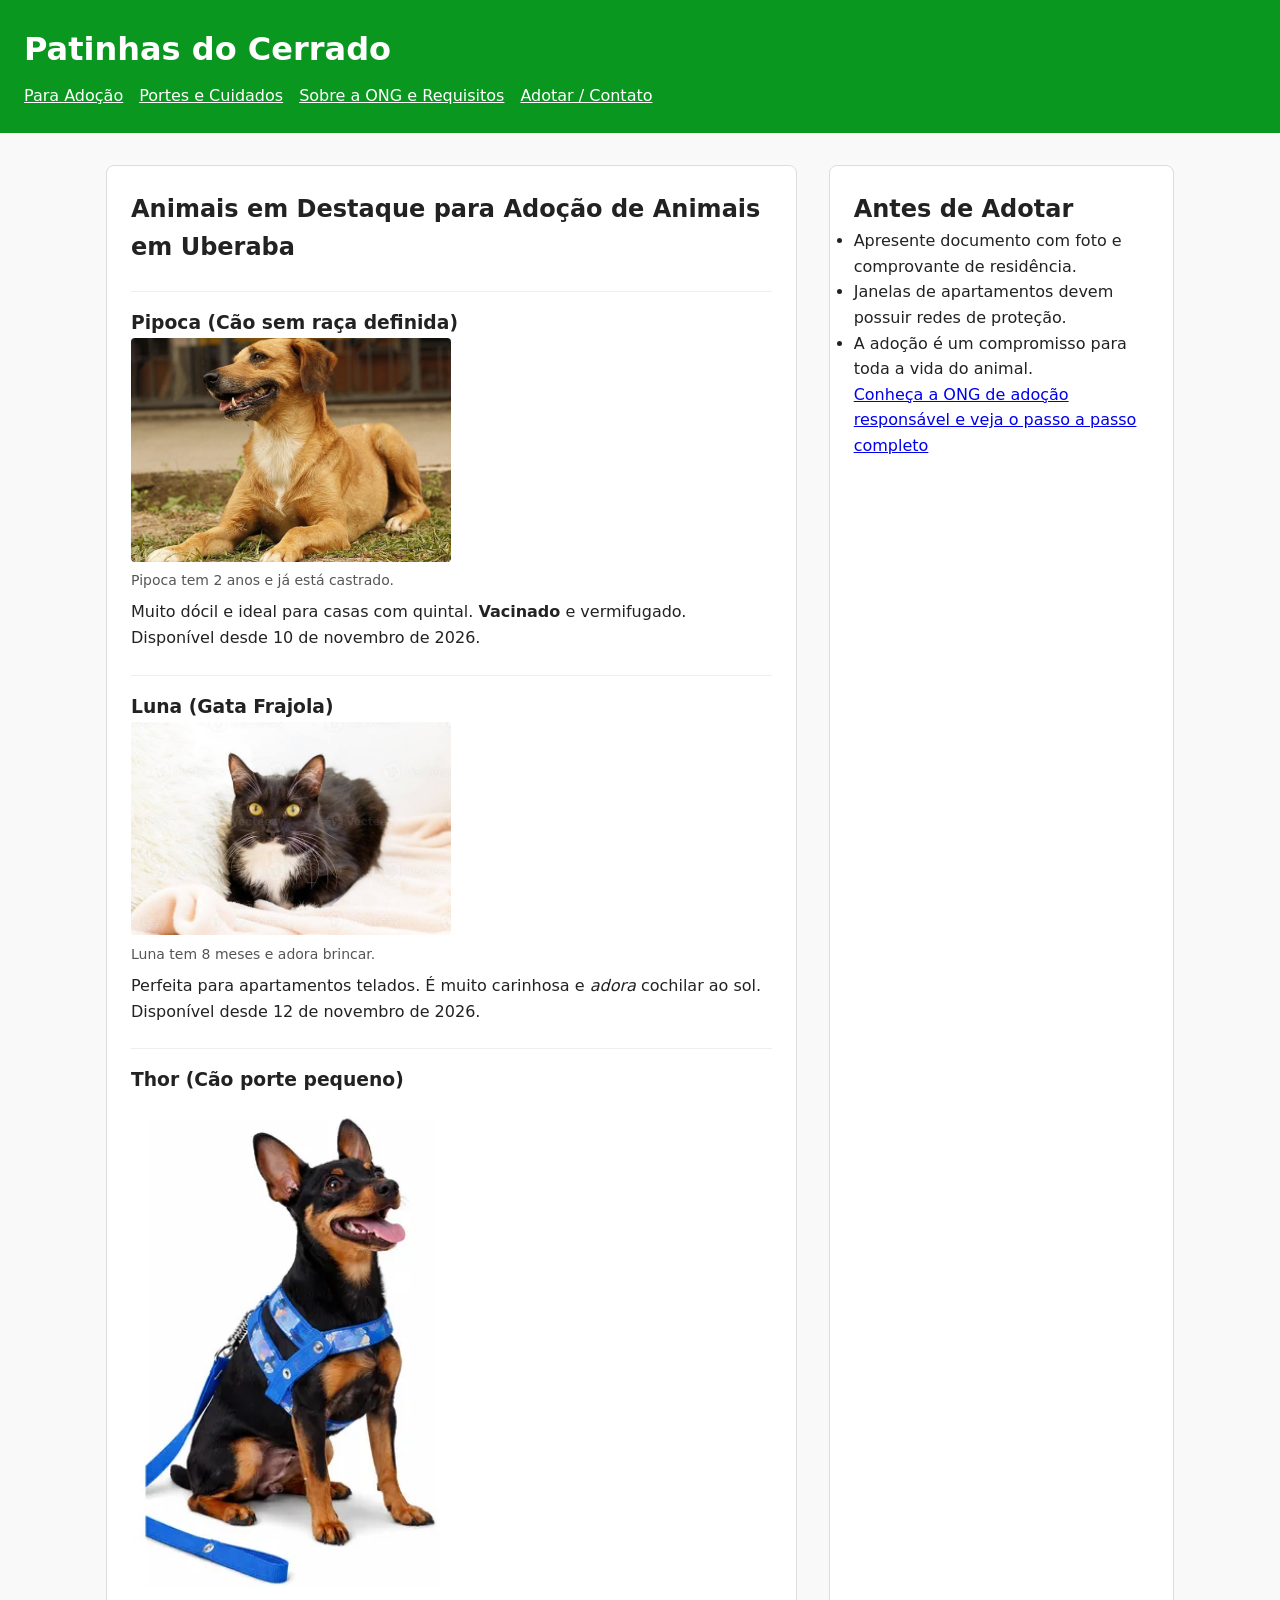
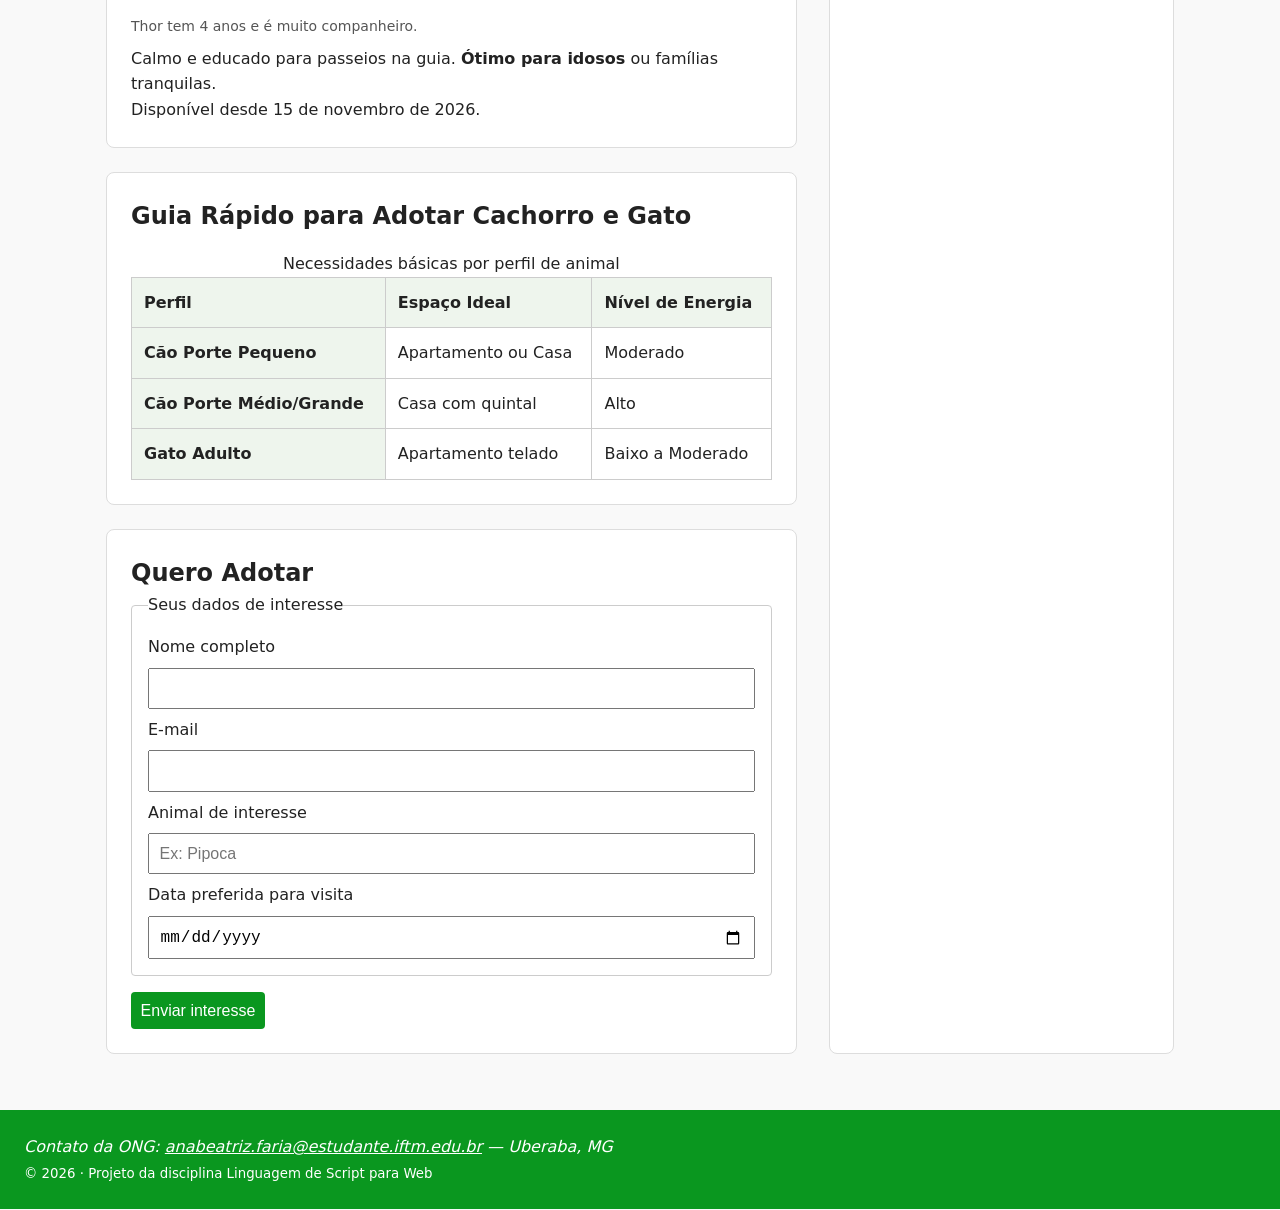
<file: index.html>
<!doctype html>
<html lang="pt-BR">
<head>
  <meta charset="utf-8">
  <meta name="viewport" content="width=device-width, initial-scale=1">
  <title>Adoção de Animais em Uberaba | Patinhas do Cerrado</title>
  <meta name="description" content="Adotar cachorro e gato com segurança em Uberaba. Conheça nossa ONG de adoção responsável e veja animais disponíveis hoje.">
  <link rel="canonical" href="https://trizzzxshiftm.github.io/ong-de-adocao-de-animais/">
  <meta property="og:type" content="website">
  <meta property="og:title" content="Patinhas do Cerrado — Adoção de Animais em Uberaba">
  <meta property="og:description" content="Adotar cachorro e gato com responsabilidade. ONG de adoção de animais em Uberaba, MG.">
  <meta property="og:image" content="https://trizzzxshiftm.github.io/ong-de-adocao-de-animais/img/og-capa.png">
  <meta property="og:image:width" content="1200">
  <meta property="og:image:height" content="630">
  <meta property="og:url" content="https://trizzzxshiftm.github.io/ong-de-adocao-de-animais/">
  <meta property="og:locale" content="pt_BR">
  <link rel="icon" href="data:image/svg+xml,<svg xmlns='http://www.w3.org/2000/svg' viewBox='0 0 100 100'><text y='.9em' font-size='90'>🐾</text></svg>">
  <link rel="stylesheet" href="style.css">
  <script type="application/ld+json">
  {
    "@context": "https://schema.org",
    "@type": "Organization",
    "name": "Patinhas do Cerrado",
    "url": "https://trizzzxshiftm.github.io/ong-de-adocao-de-animais/",
    "email": "anabeatriz.faria@estudante.iftm.edu.br",
    "address": {
      "@type": "PostalAddress",
      "addressLocality": "Uberaba",
      "addressRegion": "MG",
      "addressCountry": "BR"
    }
  }
  </script>
</head>
<body>
  <a class="pular" href="#conteudo">Pular para o conteúdo</a>

  <header>
    <h1>Patinhas do Cerrado</h1>
    <nav aria-label="Navegação principal">
      <ul>
        <li><a href="#destaques" aria-current="page">Para Adoção</a></li>
        <li><a href="#tabela-porte">Portes e Cuidados</a></li>
        <li><a href="sobre.html">Sobre a ONG e Requisitos</a></li>
        <li><a href="#contato">Adotar / Contato</a></li>
      </ul>
    </nav>
  </header>

  <div class="layout-principal">
    <main id="conteudo">
      <section id="destaques" aria-labelledby="titulo-destaques">
        <h2 id="titulo-destaques">Animais em Destaque para Adoção de Animais em Uberaba</h2>

        <article>
          <h3>Pipoca (Cão sem raça definida)</h3>
          <figure>
            <img src="img/pipoca.jpg" alt="Cachorro caramelo de porte médio sorrindo no gramado" width="320" height="200">
            <figcaption>Pipoca tem 2 anos e já está castrado.</figcaption>
          </figure>
          <p>Muito dócil e ideal para casas com quintal. <strong>Vacinado</strong> e vermifugado.</p>
          <p>Disponível desde <time datetime="2026-11-10">10 de novembro de 2026</time>.</p>
        </article>

        <article>
          <h3>Luna (Gata Frajola)</h3>
          <figure>
            <img src="img/luna.jpg" alt="Gata preta e branca de olhos verdes deitada em uma almofada" width="320" height="200" loading="lazy">
            <figcaption>Luna tem 8 meses e adora brincar.</figcaption>
          </figure>
          <p>Perfeita para apartamentos telados. É muito carinhosa e <em>adora</em> cochilar ao sol.</p>
          <p>Disponível desde <time datetime="2026-11-12">12 de novembro de 2026</time>.</p>
        </article>

        <article>
          <h3>Thor (Cão porte pequeno)</h3>
          <figure>
            <img src="img/thor.jpg" alt="Cachorro pequeno de pelagem escura com coleira azul" width="320" height="200" loading="lazy">
            <figcaption>Thor tem 4 anos e é muito companheiro.</figcaption>
          </figure>
          <p>Calmo e educado para passeios na guia. <strong>Ótimo para idosos</strong> ou famílias tranquilas.</p>
          <p>Disponível desde <time datetime="2026-11-15">15 de novembro de 2026</time>.</p>
        </article>
      </section>

      <section id="tabela-porte" aria-labelledby="titulo-tabela">
        <h2 id="titulo-tabela">Guia Rápido para Adotar Cachorro e Gato</h2>
        <table>
          <caption>Necessidades básicas por perfil de animal</caption>
          <thead>
            <tr>
              <th scope="col">Perfil</th>
              <th scope="col">Espaço Ideal</th>
              <th scope="col">Nível de Energia</th>
            </tr>
          </thead>
          <tbody>
            <tr>
              <th scope="row">Cão Porte Pequeno</th>
              <td>Apartamento ou Casa</td>
              <td>Moderado</td>
            </tr>
            <tr>
              <th scope="row">Cão Porte Médio/Grande</th>
              <td>Casa com quintal</td>
              <td>Alto</td>
            </tr>
            <tr>
              <th scope="row">Gato Adulto</th>
              <td>Apartamento telado</td>
              <td>Baixo a Moderado</td>
            </tr>
          </tbody>
        </table>
      </section>

      <section id="contato" aria-labelledby="titulo-contato">
        <h2 id="titulo-contato">Quero Adotar</h2>
        <form action="#" method="post">
          <fieldset>
            <legend>Seus dados de interesse</legend>

            <label for="nome">Nome completo</label>
            <input id="nome" name="nome" type="text" autocomplete="name" required>

            <label for="email">E-mail</label>
            <input id="email" name="email" type="email" autocomplete="email" required>

            <label for="animal">Animal de interesse</label>
            <input id="animal" name="animal" type="text" placeholder="Ex: Pipoca">

            <label for="visita">Data preferida para visita</label>
            <input id="visita" name="visita" type="date">
          </fieldset>
          <button type="submit">Enviar interesse</button>
        </form>
      </section>
    </main>

    <aside aria-label="Requisitos para adoção">
      <h2>Antes de Adotar</h2>
      <ul>
        <li>Apresente documento com foto e comprovante de residência.</li>
        <li>Janelas de apartamentos devem possuir redes de proteção.</li>
        <li>A adoção é um compromisso para toda a vida do animal.</li>
      </ul>
      <p><a href="sobre.html">Conheça a ONG de adoção responsável e veja o passo a passo completo</a></p>
    </aside>
  </div>

  <footer>
    <address>
      Contato da ONG: <a href="mailto:anabeatriz.faria@estudante.iftm.edu.br">anabeatriz.faria@estudante.iftm.edu.br</a> — Uberaba, MG
    </address>
    <p><small>&copy; 2026 · Projeto da disciplina Linguagem de Script para Web</small></p>
  </footer>
</body>
</html>
</file>
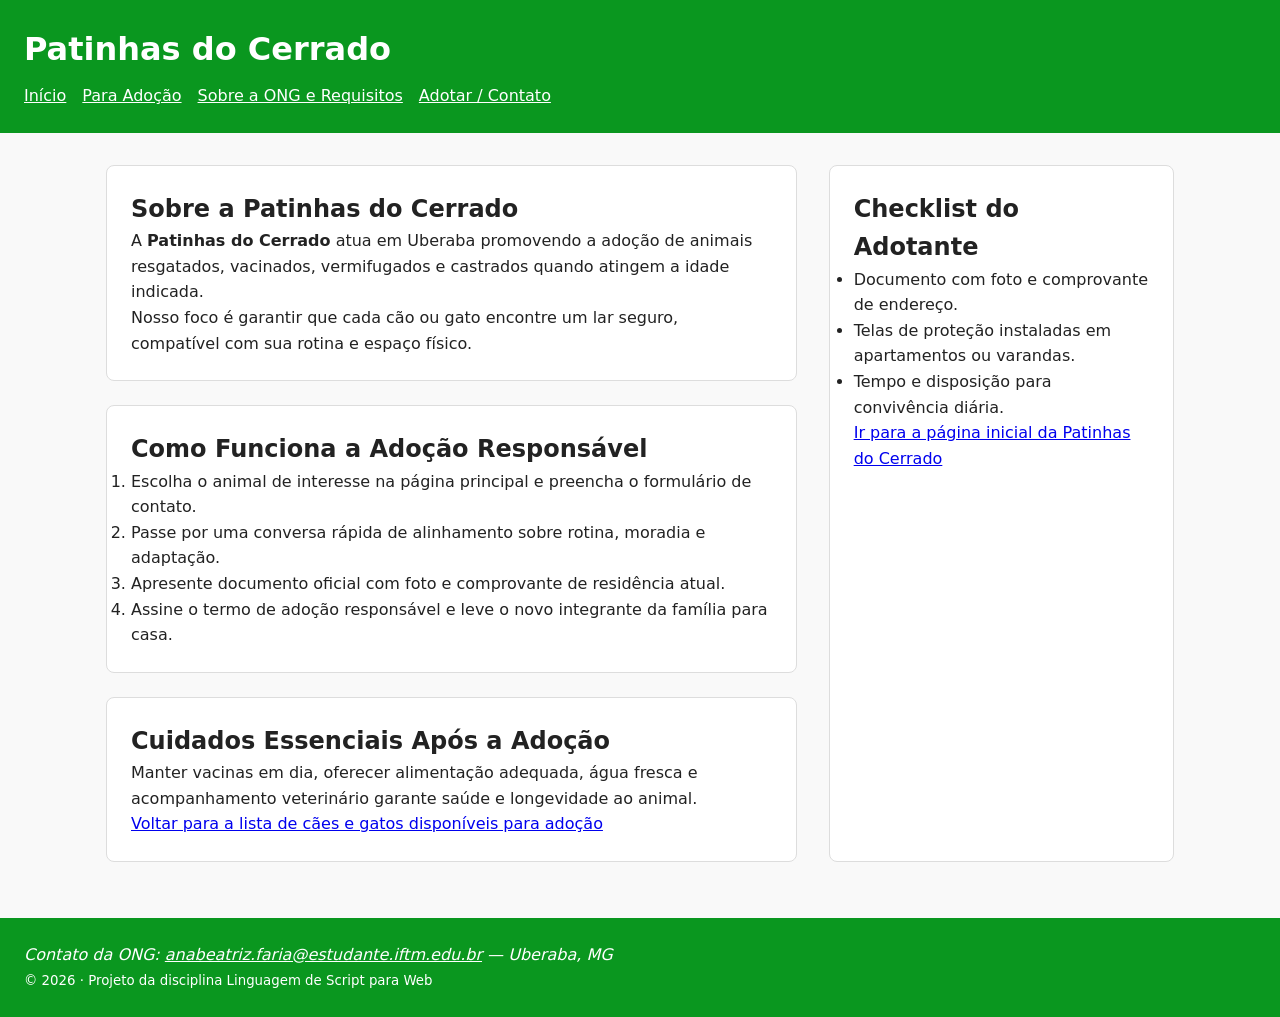
<file: sobre.html>
<!doctype html>
<html lang="pt-BR">
<head>
  <meta charset="utf-8">
  <meta name="viewport" content="width=device-width, initial-scale=1">
  <title>Sobre a ONG e Requisitos de Adoção | Patinhas do Cerrado</title>
  <meta name="description" content="Entenda como funciona a adoção responsável na Patinhas do Cerrado em Uberaba, documentos exigidos e cuidados com cães e gatos.">
  <link rel="canonical" href="https://trizzzxshiftm.github.io/ong-de-adocao-de-animais/sobre.html">
  <meta property="og:type" content="website">
  <meta property="og:title" content="Sobre a ONG e Requisitos | Patinhas do Cerrado">
  <meta property="og:description" content="Passo a passo para adotar cachorro e gato com responsabilidade em Uberaba, MG.">
  <meta property="og:image" content="https://trizzzxshiftm.github.io/ong-de-adocao-de-animais/img/og-capa.png">
  <meta property="og:image:width" content="1200">
  <meta property="og:image:height" content="630">
  <meta property="og:url" content="https://trizzzxshiftm.github.io/ong-de-adocao-de-animais/sobre.html">
  <meta property="og:locale" content="pt_BR">
  <link rel="icon" href="data:image/svg+xml,<svg xmlns='http://www.w3.org/2000/svg' viewBox='0 0 100 100'><text y='.9em' font-size='90'>🐾</text></svg>">
  <link rel="stylesheet" href="style.css">
</head>
<body>
  <a class="pular" href="#conteudo">Pular para o conteúdo</a>

  <header>
    <h1>Patinhas do Cerrado</h1>
    <nav aria-label="Navegação principal">
      <ul>
        <li><a href="index.html">Início</a></li>
        <li><a href="index.html#destaques">Para Adoção</a></li>
        <li><a href="sobre.html" aria-current="page">Sobre a ONG e Requisitos</a></li>
        <li><a href="index.html#contato">Adotar / Contato</a></li>
      </ul>
    </nav>
  </header>

  <div class="layout-principal">
    <main id="conteudo">
      <section aria-labelledby="titulo-sobre">
        <h2 id="titulo-sobre">Sobre a Patinhas do Cerrado</h2>
        <p>A <strong>Patinhas do Cerrado</strong> atua em Uberaba promovendo a adoção de animais resgatados, vacinados, vermifugados e castrados quando atingem a idade indicada.</p>
        <p>Nosso foco é garantir que cada cão ou gato encontre um lar seguro, compatível com sua rotina e espaço físico.</p>
      </section>

      <section aria-labelledby="titulo-passos">
        <h2 id="titulo-passos">Como Funciona a Adoção Responsável</h2>
        <ol>
          <li>Escolha o animal de interesse na página principal e preencha o formulário de contato.</li>
          <li>Passe por uma conversa rápida de alinhamento sobre rotina, moradia e adaptação.</li>
          <li>Apresente documento oficial com foto e comprovante de residência atual.</li>
          <li>Assine o termo de adoção responsável e leve o novo integrante da família para casa.</li>
        </ol>
      </section>

      <section aria-labelledby="titulo-cuidados">
        <h2 id="titulo-cuidados">Cuidados Essenciais Após a Adoção</h2>
        <p>Manter vacinas em dia, oferecer alimentação adequada, água fresca e acompanhamento veterinário garante saúde e longevidade ao animal.</p>
        <p><a href="index.html#destaques">Voltar para a lista de cães e gatos disponíveis para adoção</a></p>
      </section>
    </main>

    <aside aria-label="Checklist rápido">
      <h2>Checklist do Adotante</h2>
      <ul>
        <li>Documento com foto e comprovante de endereço.</li>
        <li>Telas de proteção instaladas em apartamentos ou varandas.</li>
        <li>Tempo e disposição para convivência diária.</li>
      </ul>
      <p><a href="index.html">Ir para a página inicial da Patinhas do Cerrado</a></p>
    </aside>
  </div>

  <footer>
    <address>
      Contato da ONG: <a href="mailto:anabeatriz.faria@estudante.iftm.edu.br">anabeatriz.faria@estudante.iftm.edu.br</a> — Uberaba, MG
    </address>
    <p><small>&copy; 2026 · Projeto da disciplina Linguagem de Script para Web</small></p>
  </footer>
</body>
</html>
</file>
<file: style.css>
* {
  box-sizing: border-box;
  margin: 0;
  padding: 0;
}

body {
  font-family: system-ui, sans-serif;
  line-height: 1.6;
  color: #222;
  background-color: #f9f9f9;
}

.pular {
  position: absolute;
  left: -9999px;
  background: #0a971f;
  color: #fff;
  padding: 0.5rem 1rem;
}

.pular:focus {
  left: 1rem;
  top: 1rem;
}

header, footer {
  background-color: #0a971f;
  color: #fff;
  padding: 1.5rem;
}

header nav ul {
  list-style: none;
  display: flex;
  gap: 1rem;
  margin-top: 0.5rem;
}

header a, footer a {
  color: #fff;
}

.layout-principal {
  display: grid;
  grid-template-columns: 2fr 1fr;
  gap: 2rem;
  max-width: 1100px;
  margin: 2rem auto;
  padding: 0 1rem;
}

section, aside {
  background: #fff;
  padding: 1.5rem;
  border-radius: 8px;
  margin-bottom: 1.5rem;
  border: 1px solid #ddd;
}

article {
  margin-top: 1.5rem;
  padding-top: 1rem;
  border-top: 1px solid #eee;
}

img {
  max-width: 100%;
  height: auto;
  border-radius: 4px;
}

figcaption {
  font-size: 0.875rem;
  color: #555;
  margin-bottom: 0.5rem;
}

table {
  width: 100%;
  border-collapse: collapse;
  margin-top: 1rem;
}

th, td {
  border: 1px solid #ccc;
  padding: 0.75rem;
  text-align: left;
}

th {
  background-color: #eef5ed;
}

fieldset {
  border: 1px solid #ccc;
  padding: 1rem;
  border-radius: 4px;
  display: flex;
  flex-direction: column;
  gap: 0.5rem;
}

input, button {
  padding: 0.6rem;
  font-size: 1rem;
}

button {
  margin-top: 1rem;
  background-color: #0a971f;
  color: #fff;
  border: none;
  border-radius: 4px;
  cursor: pointer;
}

@media (max-width: 700px) {
  .layout-principal {
    grid-template-columns: 1fr;
  }
}
</file>
